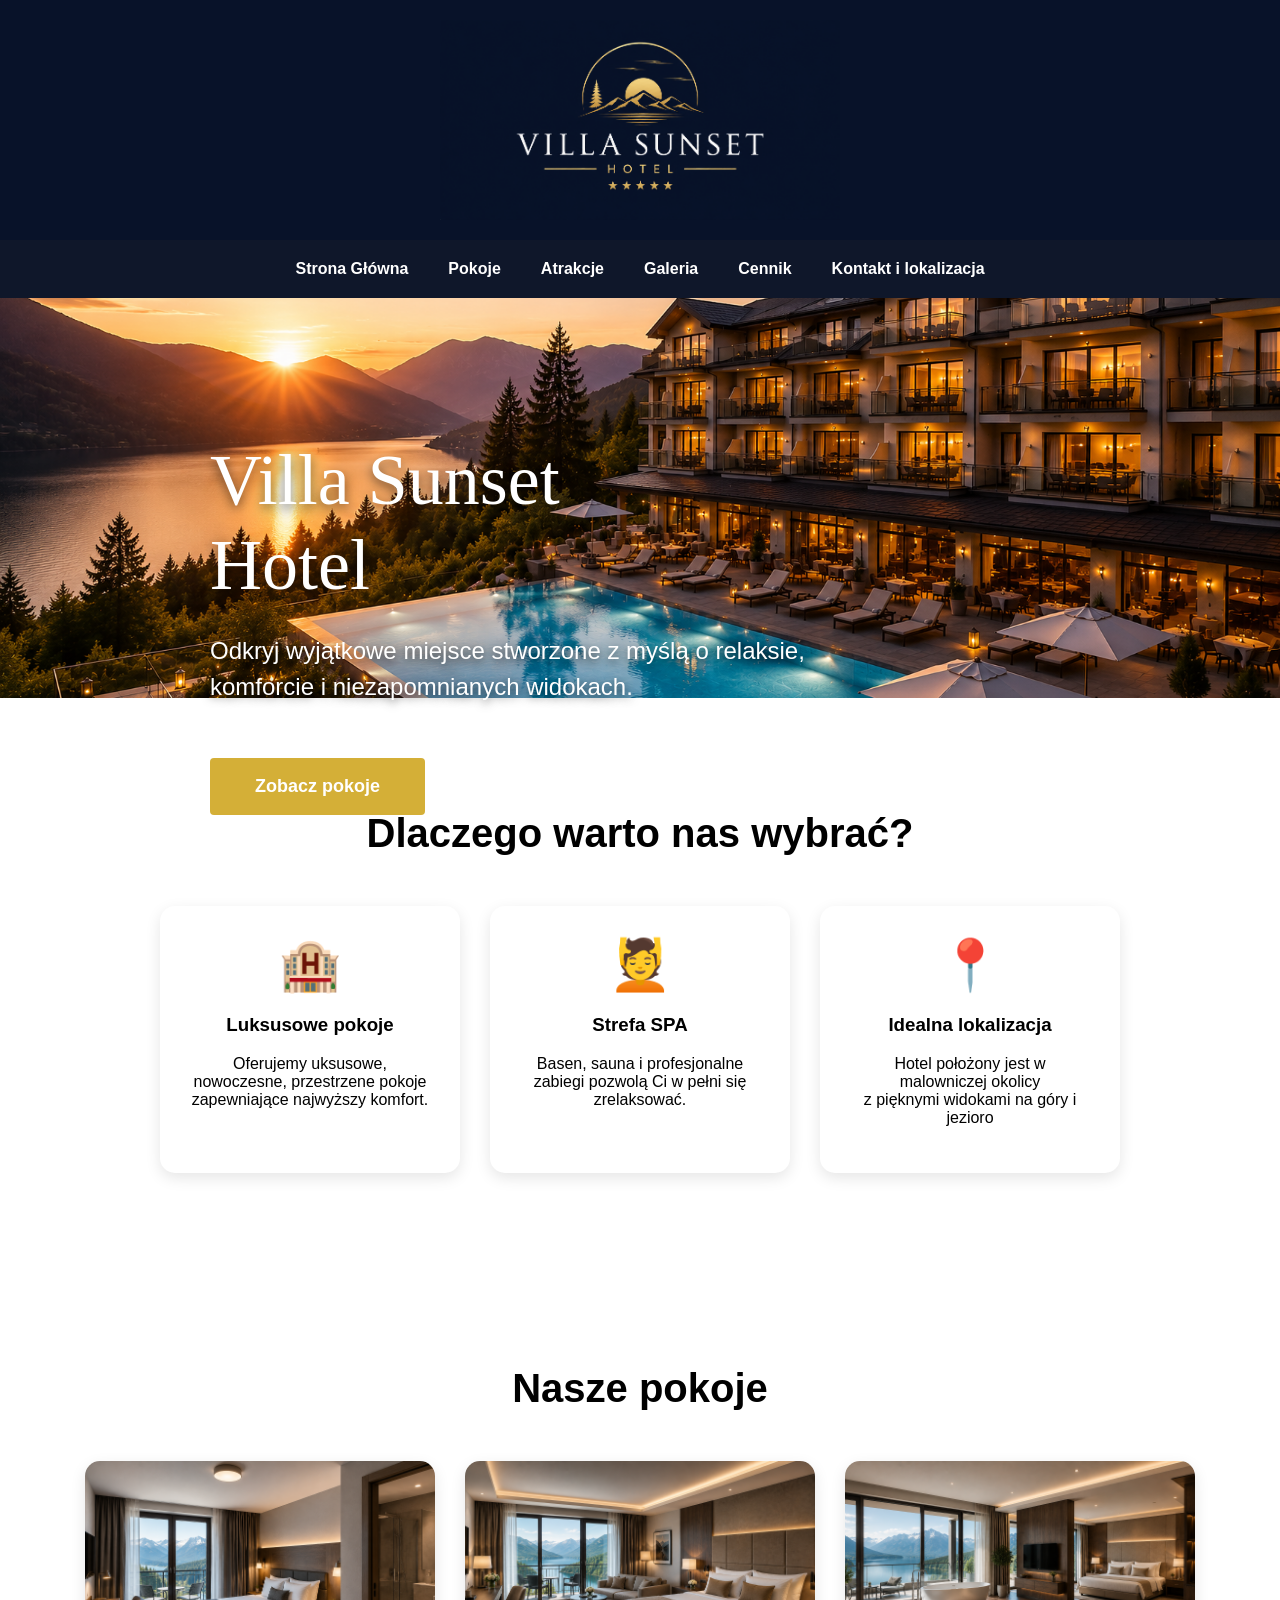
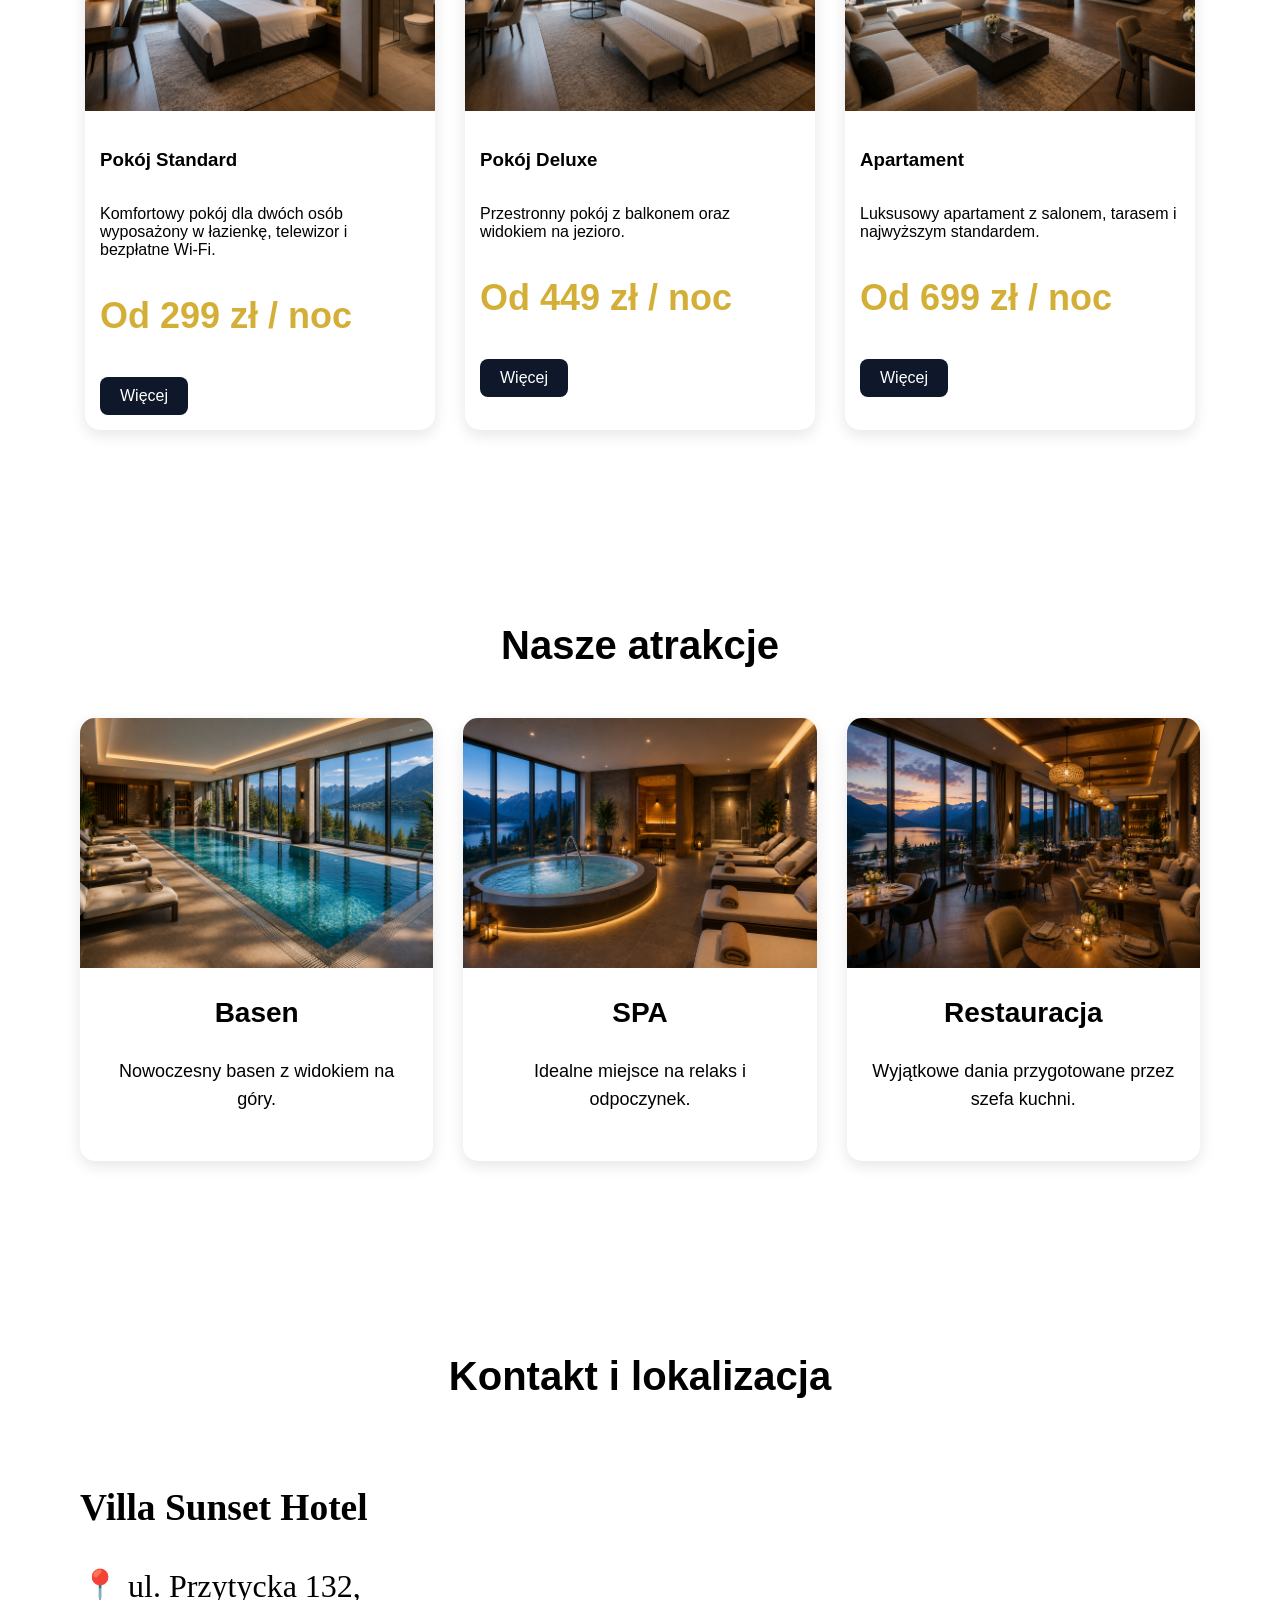
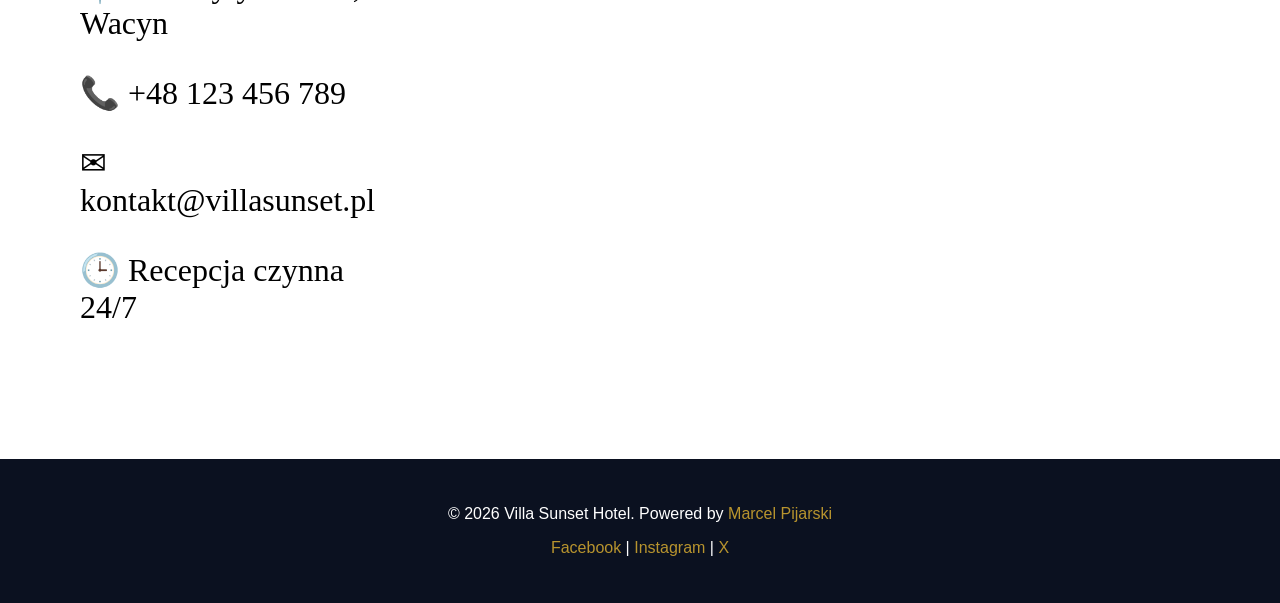
<file: index.html>
<!DOCTYPE html>
<html lang="pl">
<head>
    <meta charset="UTF-8">
    <meta name="viewport" content="width=device-width, initial-scale=1.0">
    <title>Villa Hotel Sunset</title>
    <link rel="stylesheet" href="style.css">
</head>


<body>
<header>
    <div class="logo_d">
        <img src="logo.png">
    </div>
</header>

    <nav>
        <input type="checkbox" id="menu-toggle">
        <label for="menu-toggle" class="hamburger">☰</label>
        
        <ul>
            <li><a href="#">Strona Główna</a></li>
            <li><a href="#pokoje">Pokoje</a></li>
            <li><a href="#atrakcje">Atrakcje</a></li>
            <li><a href="galeria.html">Galeria</a></li>
            <li><a href="cennik.html">Cennik</a></li>
            <li><a href="#kontakt">Kontakt i lokalizacja</a></li>
        </ul>
    </nav>

    <main>
        <section id="hero">
            <div class="hero-content">
                <h1>Villa Sunset<br> Hotel</h1>
                <p>Odkryj wyjątkowe miejsce stworzone z myślą o relaksie, komforcie i niezapomnianych widokach.</p><br>
                <a href="#pokoje">Zobacz pokoje</a>
            </div>

        </section>

        <section id="dlaczego-my">

            <h2>Dlaczego warto nas wybrać?</h2>

            <div class="karty">

            <article class="karta">
                <span class="ikona">🏨</span>
                <h3>Luksusowe pokoje</h3>
                <p>Oferujemy uksusowe, nowoczesne, przestrzene pokoje<br>
                    zapewniające najwyższy komfort.
                </p>
            </article>

            <article class="karta">
                <span class="ikona">💆</span>
                <h3>Strefa SPA</h3>
                <p>Basen, sauna i profesjonalne zabiegi pozwolą Ci w pełni się zrelaksować. </p>
            </article>

            <article class="karta">
                <span class="ikona">📍</span>
                <h3>Idealna lokalizacja</h3>
                <p> Hotel położony jest w malowniczej okolicy<br>
                z pięknymi widokami na góry i jezioro</p>
            </article>
            </div>
        </section>

<section id="pokoje">

    <h2>Nasze pokoje</h2>

    <div class="pokoje-content">

        <article class="pokoje-karta">
            <img src="standard.png" alt="Pokój Standard">

            <h3>Pokój Standard</h3>

            <p>
                Komfortowy pokój dla dwóch osób
                wyposażony w łazienkę, telewizor
                i bezpłatne Wi-Fi.
            </p>

            <p class="cena">Od 299 zł / noc</p>

            <a href="galeria.html">Więcej</a>
        </article>

        <article class="pokoje-karta">
            <img src="deluxe.png" alt="Pokój Deluxe">

            <h3>Pokój Deluxe</h3>

            <p>
                Przestronny pokój z balkonem
                oraz widokiem na jezioro.
            </p>

            <p class="cena">Od 449 zł / noc</p>

            <a href="galeria.html">Więcej</a>
        </article>

        <article class="pokoje-karta">
            <img src="apartament.png" alt="Apartament">

            <h3>Apartament</h3>

            <p>
                Luksusowy apartament z salonem,
                tarasem i najwyższym standardem.
            </p>

            <p class="cena">Od 699 zł / noc</p>

            <a href="galeria.html">Więcej</a>
        </article>

    </div>

</section>

<section id="atrakcje">

    <h2>Nasze atrakcje</h2>

    <div class="atrakcje-content">

        <article class="atrakcje-karta">
            <img src="basen.png" alt="Basen">
            <h3>Basen</h3>
            <p>Nowoczesny basen z widokiem na góry.</p>
        </article>

        <article class="atrakcje-karta">
            <img src="spa.png" alt="SPA">
            <h3>SPA</h3>
            <p>Idealne miejsce na relaks i odpoczynek.</p>
        </article>

        <article class="atrakcje-karta">
            <img src="restauracja.png" alt="Restauracja">
            <h3>Restauracja</h3>
            <p>Wyjątkowe dania przygotowane przez szefa kuchni.</p>
        </article>

    </div>

</section>

</section>
<section id="kontakt">
    <h2>Kontakt i lokalizacja</h2>

    <div class="kontakt-content">
        <article class="kontakt-dane">

            <h3>Villa Sunset Hotel</h3>
            <p>📍 ul. Przytycka 132, Wacyn</p>
            <p>📞 +48 123 456 789</p>
            <p>✉ kontakt@villasunset.pl</p>
            <p>🕒 Recepcja czynna 24/7</p>

        </article>
        <article class="mapa">

            <iframe src="https://www.google.com/maps/embed?pb=!1m18!1m12!1m3!1d2488.5691799046467!2d21.096919377155967!3d51.41097027179155!2m3!1f0!2f0!3f0!3m2!1i1024!2i768!4f13.1!3m3!1m2!1s0x471859d8dcdec4a5%3A0xd285004b803957c8!2sKebab%207%20Star!5e0!3m2!1spl!2spl!4v1780839864953!5m2!1spl!2spl" width="800" height="600" style="border:0;" allowfullscreen="" loading="lazy" referrerpolicy="no-referrer-when-downgrade"></iframe>

        </article>
    </div>

</section>
</main>

    <footer>
        <p>© 2026 Villa Sunset Hotel. Powered by <a href="https://marceltoja123.github.io/portfolio/" target="_blank"><span class="Marcel">Marcel Pijarski</span></a></p>
        <p><a href="https://www.facebook.com/p/Kebab-7-STAR-RADOM-61567068895321/"><span class="Marcel">Facebook</span></a> | <a href="https://www.instagram.com/cristiano/"><span class="Marcel">Instagram</span></a> | <a href="https://x.com/Cristiano"><span class="Marcel">X</span></a>
    </footer>
    
</body>
</html>
</file>
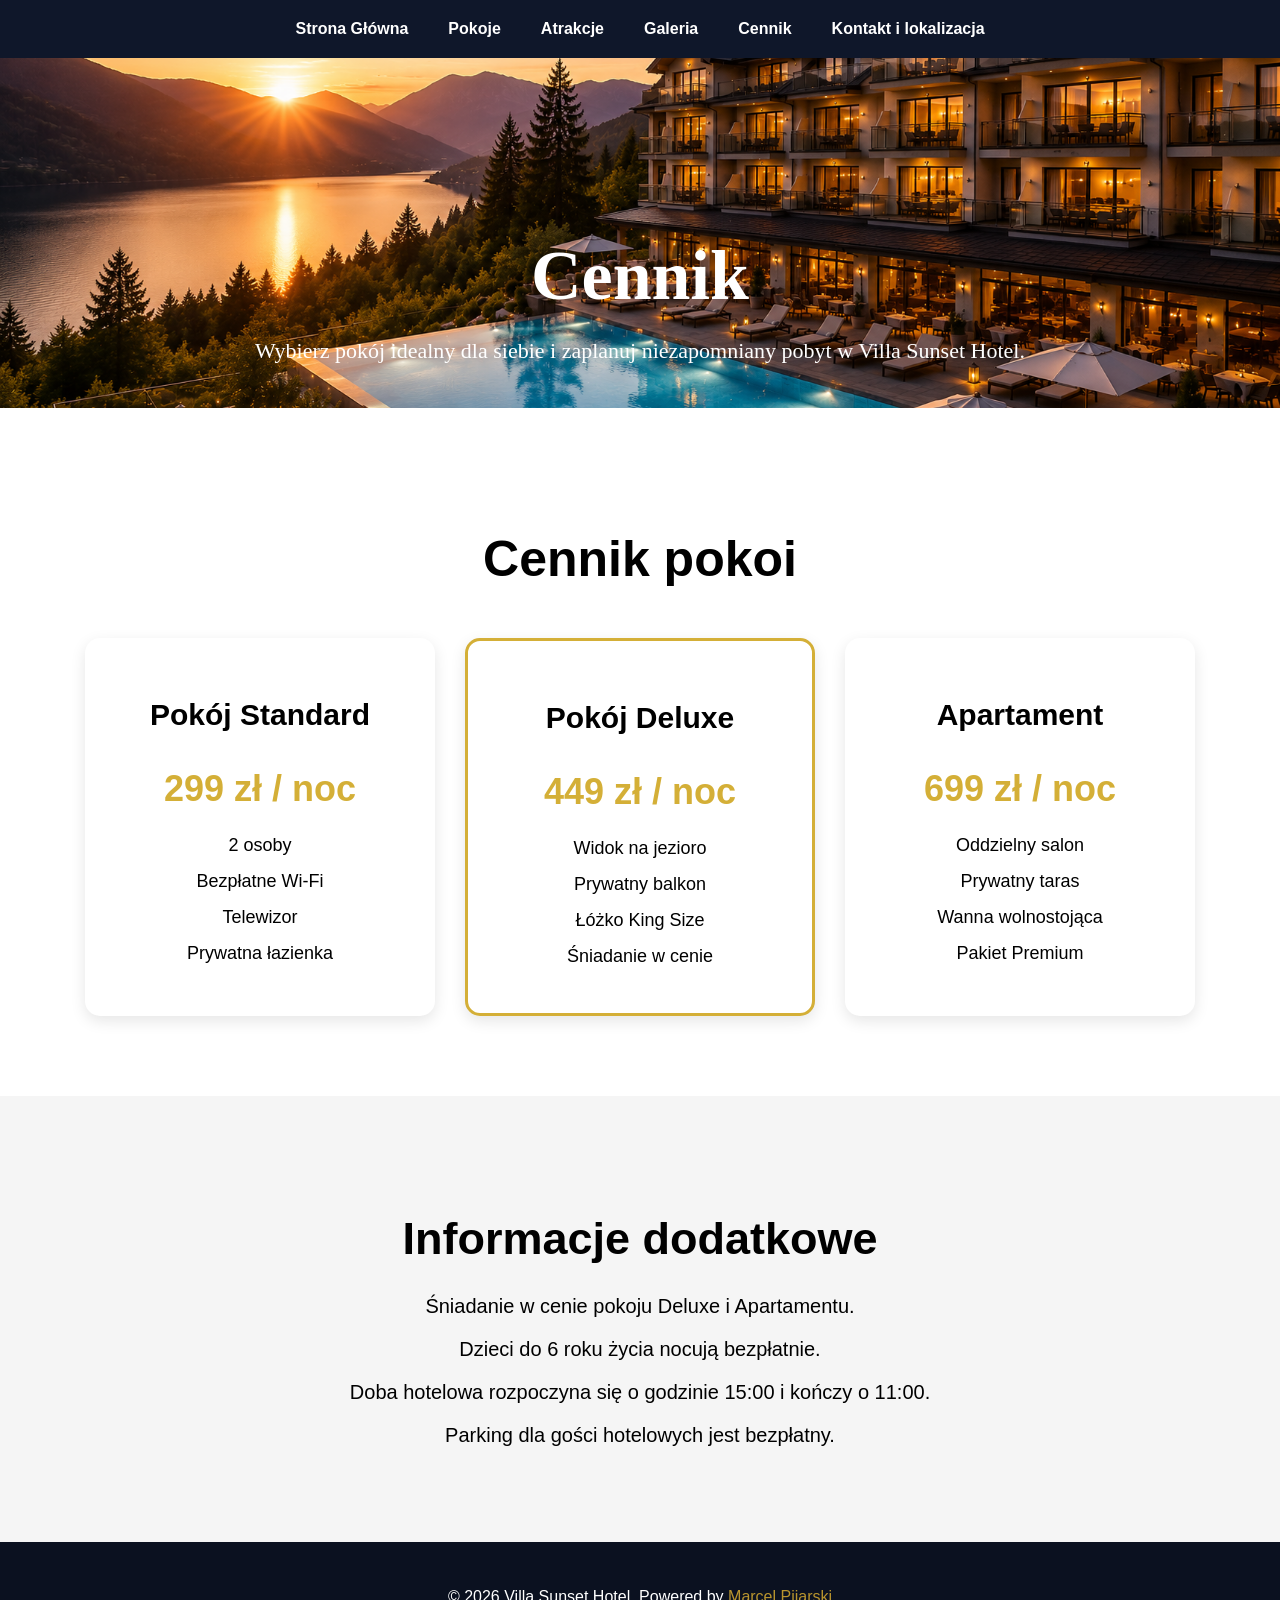
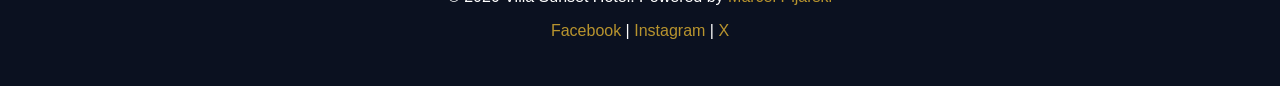
<file: cennik.html>
<!DOCTYPE html>
<html lang="pl">
<head>
    <meta charset="UTF-8">
    <meta name="viewport" content="width=device-width, initial-scale=1.0">
    <title>Cennik|Villa Hotel Sunset</title>
    <link rel="stylesheet" href="style.css">
</head>
<body>
     <nav>
        <input type="checkbox" id="menu-toggle">
        <label for="menu-toggle" class="hamburger">☰</label>
        
        <ul>
            <li><a href="index.html">Strona Główna</a></li>
            <li><a href="index.html#pokoje">Pokoje</a></li>
            <li><a href="index.html#atrakcje">Atrakcje</a></li>
            <li><a href="galeria.html">Galeria</a></li>
            <li><a href="cennik.html">Cennik</a></li>
            <li><a href="index.html#kontakt">Kontakt i lokalizacja</a></li>
        </ul>
    </nav>
<section class="hero-cennik">

    <h1>Cennik</h1>

    <p>
        Wybierz pokój idealny dla siebie i zaplanuj
        niezapomniany pobyt w Villa Sunset Hotel.
    </p>

</section>

<section class="cennik">

    <h2>Cennik pokoi</h2>

    <div class="cennik-content">

        <article class="cennik-karta">

            <h3>Pokój Standard</h3>

            <p class="cena">299 zł / noc</p>

            <ul>
                <li>2 osoby</li>
                <li>Bezpłatne Wi-Fi</li>
                <li>Telewizor</li>
                <li>Prywatna łazienka</li>
            </ul>

        </article>

        <article class="cennik-karta premium">

            <h3>Pokój Deluxe</h3>

            <p class="cena">449 zł / noc</p>

            <ul>
                <li>Widok na jezioro</li>
                <li>Prywatny balkon</li>
                <li>Łóżko King Size</li>
                <li>Śniadanie w cenie</li>
            </ul>

        </article>

        <article class="cennik-karta">

            <h3>Apartament</h3>

            <p class="cena">699 zł / noc</p>

            <ul>
                <li>Oddzielny salon</li>
                <li>Prywatny taras</li>
                <li>Wanna wolnostojąca</li>
                <li>Pakiet Premium</li>
            </ul>

        </article>

    </div>

</section>

<section class="informacje">

    <h2>Informacje dodatkowe</h2>

    <p>Śniadanie w cenie pokoju Deluxe i Apartamentu.</p>

    <p>Dzieci do 6 roku życia nocują bezpłatnie.</p>

    <p>Doba hotelowa rozpoczyna się o godzinie 15:00 i kończy o 11:00.</p>

    <p>Parking dla gości hotelowych jest bezpłatny.</p>

</section>
    <footer>
        <p>© 2026 Villa Sunset Hotel. Powered by <a href="https://marceltoja123.github.io/portfolio/" target="_blank"><span class="Marcel">Marcel Pijarski</span></a></p>
        <p><a href="https://www.facebook.com/p/Kebab-7-STAR-RADOM-61567068895321/"><span class="Marcel">Facebook</span></a> | <a href="https://www.instagram.com/cristiano/"><span class="Marcel">Instagram</span></a> | <a href="https://x.com/Cristiano"><span class="Marcel">X</span></a>
    </footer>
</body>
</html>
</file>
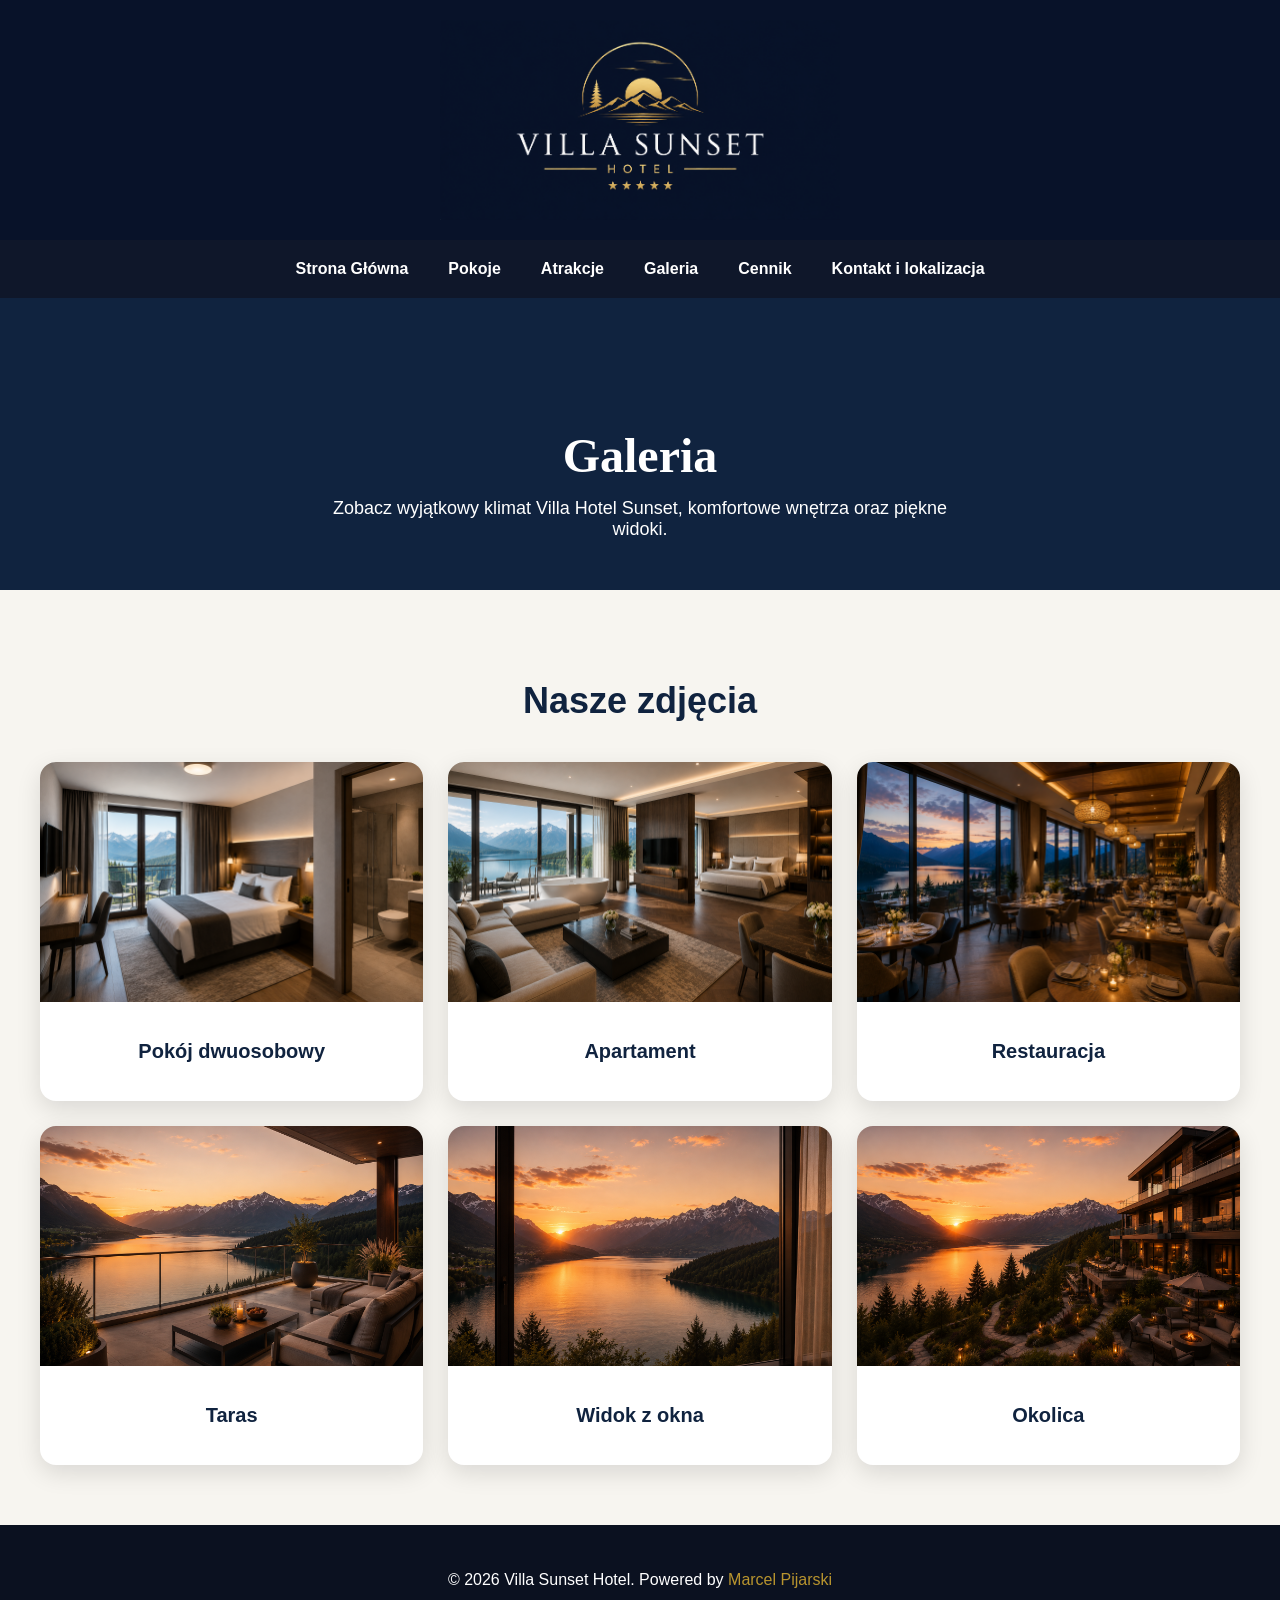
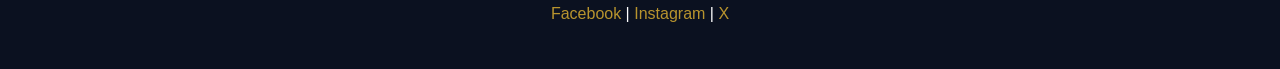
<file: galeria.html>
<!DOCTYPE html>
<html lang="pl">
<head>
    <meta charset="UTF-8">
    <meta name="viewport" content="width=device-width, initial-scale=1.0">
    <title>Galeria|Villa Hotel Sunset</title>
    <link rel="stylesheet" href="style.css">
</head>
<body>

    <header>
    <div class="logo_d">
        <img src="logo.png">
    </div>
</header>

        <nav>
            <ul>
            <li><a href="index.html#">Strona Główna</a></li>
            <li><a href="index.html#pokoje">Pokoje</a></li>
            <li><a href="index.html#atrakcje">Atrakcje</a></li>
            <li><a href="galeria.html">Galeria</a></li>
            <li><a href="cennik.html">Cennik</a></li>
            <li><a href="index.html#kontakt">Kontakt i lokalizacja</a></li>
            </ul>
        </nav>
    </header>

    <main>
        <section class="galeria-hero">
            <h1>Galeria</h1>
            <p>Zobacz wyjątkowy klimat Villa Hotel Sunset, komfortowe wnętrza oraz piękne widoki.</p>
        </section>

        <section class="galeria">
            <h2>Nasze zdjęcia</h2>

            <div class="galeria-grid">
                <article class="zdjecie">
                    <img src="standard.png" alt="Pokój hotelowy">
                    <h3>Pokój dwuosobowy</h3>
                </article>

                <article class="zdjecie">
                    <img src="apartament.png" alt="Apartament hotelowy">
                    <h3>Apartament</h3>
                </article>

                <article class="zdjecie">
                    <img src="restauracja.png" alt="Restauracja hotelowa">
                    <h3>Restauracja</h3>
                </article>

                <article class="zdjecie">
                    <img src="taras.png" alt="Taras hotelowy">
                    <h3>Taras</h3>
                </article>

                <article class="zdjecie">
                    <img src="widok.png" alt="Widok z hotelu">
                    <h3>Widok z okna</h3>
                </article>

                <article class="zdjecie">
                    <img src="okolica.png" alt="Okolica hotelu">
                    <h3>Okolica</h3>
                </article>
            </div>
        </section>
    </main>

     <footer>
        <p>© 2026 Villa Sunset Hotel. Powered by <a href="https://marceltoja123.github.io/portfolio/" target="_blank"><span class="Marcel">Marcel Pijarski</span></a></p>
        <p><a href="https://www.facebook.com/p/Kebab-7-STAR-RADOM-61567068895321/"><span class="Marcel">Facebook</span></a> | <a href="https://www.instagram.com/cristiano/"><span class="Marcel">Instagram</span></a> | <a href="https://x.com/Cristiano"><span class="Marcel">X</span></a>
    </footer>

</body>
</html>
</file>
<file: style.css>
:root{
    --granat: #0f172a;
    --zloty: #d4af37;
    --bialy: #ffffff;
    --szary: #f5f5f5;
}
html{
    scroll-behavior: smooth;
}

nav{
    position: sticky;
    top: 0;
    z-index: 1000;
}

body{
    margin: 0;
    font-family: Arial, sans-serif;
    background-color: var(--bialy);
}

header{
    background-color: #081229;
    text-align: center;
    padding: 20px 0px;
}
.logo_d{
    display: flex;
    justify-content: center;
    align-items: center;
}
.logo_d img{
    width: 400px;
    height: auto;
}

nav{
    background-color: var(--granat);
}

nav ul{
    list-style: none;
    margin: 0;
    padding: 0;
    display: flex;
    justify-content: center;
}

nav li{
    padding: 20px;
}

nav a{
    color: white;
    text-decoration: none;
    font-weight: bold;
}

nav a:hover{
    color: var(--zloty);
}
body{
    margin: 0;
    overflow-x: hidden;
}

#hero{
    height: 400px;
    background-image: url("hero.png");
    background-size: cover;
    background-position: center;
    position: relative;
}

.hero-content{
    width: 700px;
    margin-left: 130px;
    color: white;
    text-align: left;
}

.hero-content h1{
    font-size: 72px;
    line-height: 85px;
    margin-bottom: 25px;
    font-family: Georgia, serif;
    font-weight: normal;
    text-shadow: 0px 4px 12px rgba(0,0,0,0.6);
}

.hero-content p{
    width: 650px;
    font-size: 24px;
    line-height: 36px;
    margin-bottom: 35px;
    text-shadow: 0px 3px 10px rgba(0,0,0,0.7);
}

.hero-content a{
    display: inline-block;
    padding: 18px 45px;
    background-color: #d4af37;
    color: white;
    text-decoration: none;
    border-radius: 4px;
    font-size: 18px;
    font-weight: bold;
}

.hero-content a:hover{
    background-color: #b8942e;
}
section{
    padding: 80px;
}

section h2{
    text-align: center;
    font-size: 40px;
    margin-bottom: 50px;
}
.dlaczego-my{
    background-color: var(--szary);
}

.karty{
    display: flex;
    justify-content: center;
    gap: 30px;
}

.karta{
    width: 300px;
    background-color: white;
    padding: 30px;
    border-radius: 15px;
    text-align: center;
    box-shadow: 0px 5px 15px rgba(0,0,0,0.1);
}

.pokoje-karta:hover{
    transform: translateY(-10px);
}
.pokoje-content{
    display: flex;
    justify-content: center;
    gap: 30px;
}

.pokoje-karta{
    width: 350px;
    background-color: white;
    border-radius: 15px;
    overflow: hidden;
    box-shadow: 0px 5px 15px rgba(0,0,0,0.1);
}

.pokoje-karta img{
    width: 100%;
    height: 250px;
    object-fit: cover;
}

.pokoje-karta h3{
    padding: 15px;
}

.pokoje-karta p{
    padding: 0 15px;
}

.pokoje-karta a{
    display: inline-block;
    margin: 15px;
    padding: 10px 20px;
    background-color: var(--granat);
    color: white;
    text-decoration: none;
    border-radius: 8px;
}
.atrakcje-content{
    display: flex;
    justify-content: center;
    gap: 30px;
}

.kontakt{
    background-color: var(--granat);
    color: white;
    text-align: center;
}

.kontakt a{
    display: inline-block;
    margin-top: 20px;
    padding: 15px 30px;
    background-color: var(--zloty);
    color: white;
    text-decoration: none;
    border-radius: 10px;
}
footer{
    background-color: #0b1120;
    color: white;
    text-align: center;
    padding: 30px;
}
.ikona{
    display: block;
    font-size: 50px;
    margin-bottom: 20px;
}
.atrakcje{
    padding: 80px;
    background-color: #f5f5f5;
    
}

.atrakcje h2{
    font-size: 50px;
    margin-bottom: 50px;
    
}

.atrakcje-content{
    display: flex;
    gap: 30px;
}

.atrakcje-karta{
    width: 380px;
    background-color: white;
    border-radius: 15px;
    overflow: hidden;
    box-shadow: 0px 5px 15px rgba(0,0,0,0.1);
    transition: 0.3s;
    text-align: center;
}

.atrakcje-karta:hover{
    transform: translateY(-10px);
}

.atrakcje-karta img{
    width: 100%;
    height: 250px;
    object-fit: cover;
}

.atrakcje-karta h3{
    margin-top: 25px;
    font-size: 28px;
}

.atrakcje-karta p{
    padding: 0px 25px 30px 25px;
    font-size: 18px;
    line-height: 28px;
}
.galeria-content{
    display: flex;
    justify-content: center;
    gap: 30px;
}
.galeria{
    padding: 80px;
    text-align: center;
    background-color: white;
}

.galeria h2{
    font-size: 50px;
    margin-bottom: 50px;
}

.galeria-content{
    display: flex;
    justify-content: center;
    gap: 30px;
    margin-bottom: 40px;
}

.galeria-content img{
    width: 400px;
    height: 280px;
    object-fit: cover;
    border-radius: 15px;
    box-shadow: 0px 5px 15px rgba(0,0,0,0.15);
    transition: 0.3s;
}

.galeria-content img:hover{
    transform: scale(1.05);
}

.galeria a{
    display: inline-block;
    padding: 15px 35px;
    background-color: #d4af37;
    color: white;
    text-decoration: none;
    border-radius: 8px;
    font-weight: bold;
    transition: 0.3s;
}

.galeria a:hover{
    background-color: #b8942e;
}

.galeria-content img{
    filter: brightness(0.95);
}

.galeria-content img:hover{
    transform: scale(1.05);
    filter: brightness(1);
}
.kontakt-content{
    display: flex;
}
.mapa{
    justify-content: right;
    padding: 20px;
}
.kontakt-dane{
    
    font-size: 32px;
    font-family: Georgia, 'Times New Roman', Times, serif;
}
.Marcel{
    color: #b8942e;
    transition: all 0.3s ease;
}
.Marcel:hover{
    transform: scale(1.1);
    color: #d4af37;
}
.Marcel,a{
    text-decoration: none;
}
*{
    box-sizing: border-box;
}

html{
    scroll-behavior: smooth;
}

body{
    margin: 0;
    overflow-x: hidden;
}

img{
    max-width: 100%;
}

a,
.hamburger{
    -webkit-tap-highlight-color: transparent;
}


@media screen and (max-width: 900px){

    .logo_d img{
        width: 240px;
    }

    nav ul{
        flex-direction: column;
        align-items: center;
        padding: 0;
    }

    nav li{
        padding: 10px;
    }

    #hero{
        height: 600px;
        background-position: center;
    }

    .hero-content{
        width: 80%;
        margin-left: 40px;
    }

    .hero-content h1{
        font-size: 52px;
        line-height: 62px;
    }

    .hero-content p{
        width: 100%;
        font-size: 20px;
        line-height: 30px;
    }

    .karty,
    .pokoje-content,
    .atrakcje-content,
    .kontakt-content{
        flex-direction: column;
        align-items: center;
    }

    .karta,
    .pokoje-karta,
    .atrakcje-karta{
        width: 90%;
        max-width: 420px;
    }

    .pokoje-karta img,
    .atrakcje-karta img{
        height: 240px;
        width: 100%;
        object-fit: cover;
    }

    .kontakt-dane{
        width: 90%;
        text-align: center;
    }

    .mapa{
        width: 90%;
    }

    .mapa iframe{
        width: 100%;
        height: 350px;
    }
}

@media screen and (max-width: 600px){

    header{
        padding: 15px 0;
    }

    .logo_d img{
        width: 200px;
    }

    nav a{
        font-size: 14px;
    }

    #hero{
        height: 520px;
        background-position: center;
    }

    .hero-content{
        width: 270px;
        margin-left: 25px;
    }

    .hero-content h1{
        font-size: 36px;
        line-height: 44px;
        margin-bottom: 15px;
    }

    .hero-content p{
        width: 270px;
        font-size: 15px;
        line-height: 23px;
        margin-bottom: 20px;
    }

    .hero-content a{
        padding: 12px 22px;
        font-size: 14px;
    }

    section{
        padding: 50px 20px;
    }

    #dlaczego-my h2,
    #pokoje h2,
    #atrakcje h2,
    #kontakt h2{
        font-size: 32px;
        line-height: 40px;
    }

    .karta,
    .pokoje-karta,
    .atrakcje-karta{
        width: 100%;
    }

    .karta p,
    .pokoje-karta p,
    .atrakcje-karta p{
        font-size: 16px;
        line-height: 24px;
    }

    .pokoje-karta img,
    .atrakcje-karta img{
        height: 220px;
    }

    .kontakt-dane p{
        font-size: 16px;
    }

    .mapa iframe{
        height: 300px;
    }

    footer{
        padding: 25px 15px;
        font-size: 14px;
    }
}
#menu-toggle{
    display: none;
}

.hamburger{
    display: none;
}
@media screen and (max-width: 600px){

    nav{
        position: sticky;
        top: 0;
        z-index: 1000;
        background-color: #16213e;
    }

    .hamburger{
        display: block;
        color: white;
        font-size: 32px;
        padding: 15px 25px;
        cursor: pointer;
    }

    nav ul{
        display: none;
        flex-direction: column;
        align-items: center;
        padding: 0;
        margin: 0;
    }

    nav li{
        list-style: none;
        padding: 12px 0;
    }

    nav a{
        color: white;
        text-decoration: none;
        font-size: 16px;
    }

    #menu-toggle:checked ~ ul{
        display: flex;
    }
}
.hero-cennik{
    height: 350px;
    background-image: url("hero.png");
    background-size: cover;
    background-position: center;
    text-align: center;
    color: white;
    padding-top: 120px;
    font-family: Georgia, 'Times New Roman', Times, serif;
}

.hero-cennik h1{
    font-size: 70px;
    margin-bottom: 20px;
}

.hero-cennik p{
    font-size: 22px;
}

.cennik{
    padding: 80px;
    text-align: center;
}

.cennik h2{
    font-size: 50px;
    margin-bottom: 50px;
}

.cennik-content{
    display: flex;
    justify-content: center;
    gap: 30px;
}

.cennik-karta{
    width: 350px;
    background-color: white;
    border-radius: 15px;
    padding: 30px;
    box-shadow: 0px 5px 15px rgba(0,0,0,0.1);
}

.cennik-karta h3{
    font-size: 30px;
    margin-bottom: 20px;
}

.cena{
    font-size: 36px;
    color: #d4af37;
    font-weight: bold;
    margin-bottom: 25px;
}

.cennik-karta ul{
    list-style: none;
    padding: 0;
}

.cennik-karta li{
    margin: 15px 0;
    font-size: 18px;
}

.premium{
    border: 3px solid #d4af37;
}

.informacje{
    padding: 80px;
    background-color: #f5f5f5;
    text-align: center;
}

.informacje h2{
    font-size: 45px;
    margin-bottom: 30px;
}

.informacje p{
    font-size: 20px;
    margin-bottom: 15px;
}
@media screen and (max-width: 768px){

    .cennik-content{
        flex-direction: column;
        align-items: center;
    }

    .cennik-karta{
        width: 90%;
    }

    .hero-cennik h1{
        font-size: 45px;
    }

    .hero-cennik p{
        font-size: 18px;
    }
}
.cennik-karta:hover{
    transform: translateY(-10px);
    transition: 0.3s;
}
.mapa {
    width: 100%;
    max-width: 1200px;
    margin: 40px auto;
    padding: 0 20px;
}

.mapa iframe {
    width: 100%;
    height: 450px;
    border: 0;
    border-radius: 16px;
    display: block;
}

@media (max-width: 768px) {
    .mapa {
        margin: 30px auto;
        padding: 0 15px;
    }

    .mapa iframe {
        height: 350px;
        border-radius: 12px;
    }
}

@media (max-width: 480px) {
    .mapa {
        margin: 25px auto;
        padding: 0 12px;
    }

    .mapa iframe {
        height: 280px;
        border-radius: 10px;
    }
}
.galeria-hero {
    padding: 90px 20px 50px;
    text-align: center;
    background: #10233f;
    color: white;
}

.galeria-hero h1 {
    font-size: 48px;
    margin-bottom: 15px;
    font-family: Georgia, 'Times New Roman', Times, serif;
}

.galeria-hero p {
    font-size: 18px;
    max-width: 650px;
    margin: 0 auto;
    font-family: Verdana, Geneva, Tahoma, sans-serif;
}

.galeria {
    padding: 60px 20px;
    background: #f7f5f0;
}

.galeria h2 {
    text-align: center;
    font-size: 36px;
    margin-bottom: 40px;
    color: #10233f;
}

.galeria-grid {
    max-width: 1200px;
    margin: 0 auto;
    display: grid;
    grid-template-columns: repeat(3, 1fr);
    gap: 25px;
}

.zdjecie {
    background: white;
    border-radius: 16px;
    overflow: hidden;
    box-shadow: 0 8px 25px rgba(0, 0, 0, 0.12);
    transition: transform 0.3s ease;
}

.zdjecie:hover {
    transform: translateY(-8px);
}

.zdjecie img {
    width: 100%;
    height: 240px;
    object-fit: cover;
    display: block;
}

.zdjecie h3 {
    padding: 18px;
    font-size: 20px;
    color: #10233f;
    text-align: center;
}

@media (max-width: 900px) {
    .galeria-grid {
        grid-template-columns: repeat(2, 1fr);
    }

    .galeria-hero h1 {
        font-size: 40px;
    }
}

@media (max-width: 600px) {
    .galeria-grid {
        grid-template-columns: 1fr;
    }

    .galeria-hero {
        padding: 70px 15px 40px;
    }

    .galeria-hero h1 {
        font-size: 34px;
    }

    .galeria-hero p {
        font-size: 16px;
    }

    .zdjecie img {
        height: 220px;
    }
}
</file>
